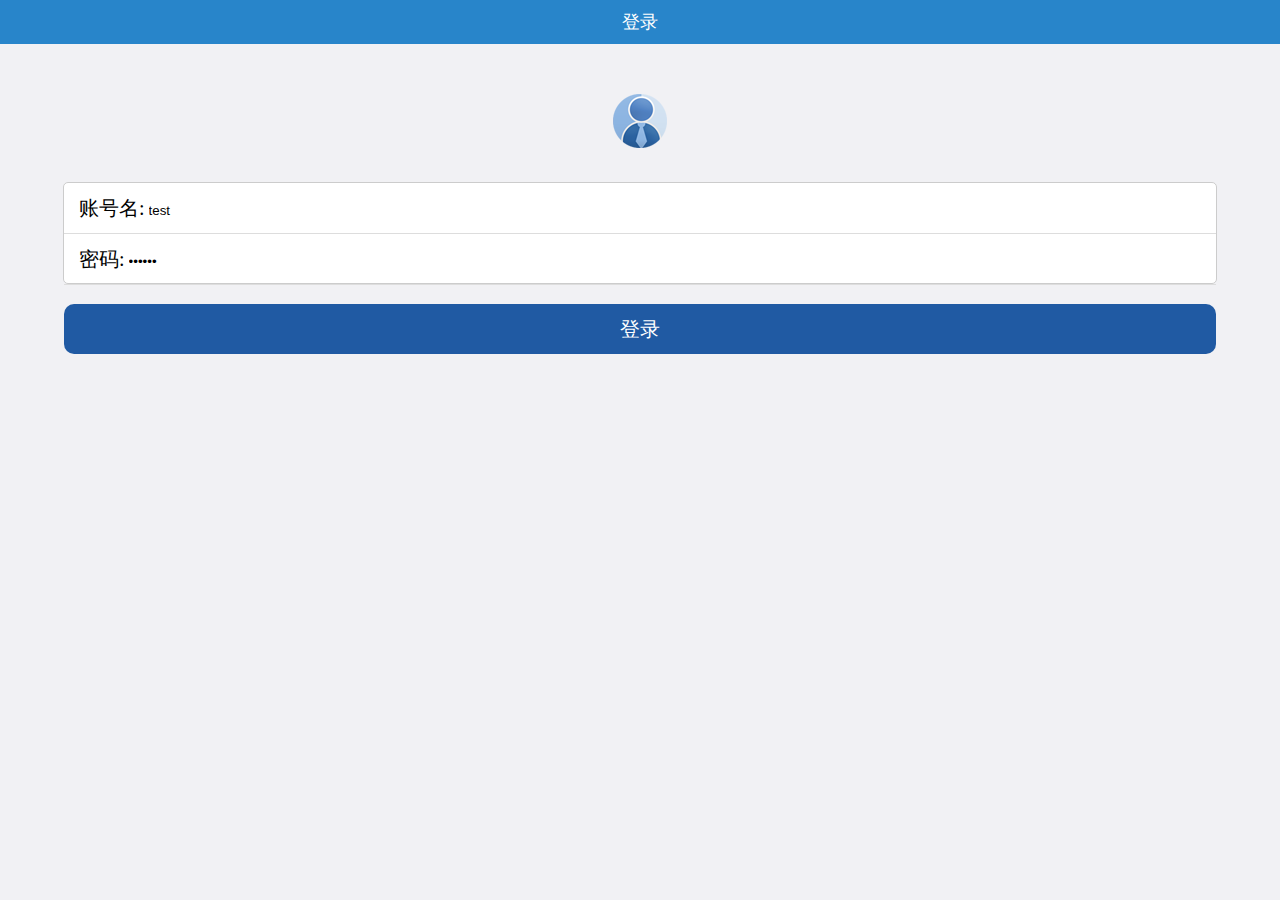
<file: index.html>
<!DOCTYPE html>
<html lang="en">
<head>
    <meta charset="UTF-8" name="viewport" content="width=device-width,initial-scale=1,user-scalable=no">
    <!--用来显示网头部的文字信息的标签-->
    <title>唐智杰</title>
    <!--link标签用来链接外部资源的标签-->
    <link rel="short icon" href="Resource/icon.png">

    <link rel="stylesheet" href="ExternalStyle.css">


    <script type="text/javascript" src="Ajax.js"></script>

    <style>
        .L_second_div {
            text-align: center;
        }

        .L_head_img {
            margin-top: 50px;
        }

        .L_form_div {
            width: 90%;
            margin: 0 auto;
            border: 1px solid #cccccc;
            border-radius: 5px;
            background: white;
            margin-top: 30px;
            height: 100px;

        }

        .L_form_div div span {
            padding-left: 15px;
            font-size: 20px;
            line-height: 50px
        }

        .L_form_div div {
            height: 50px;
            border-bottom: 1px solid #dddddd
        }

        .L_login_div {
            height: 50px;
            background: rgb(32, 90, 163);
            width: 90%;
            border-radius: 10px;
            margin: 20px auto;
            text-align: center
        }

        .L_login_btn {
            line-height: 50px;
            height: 50px;
            color: white;
            font-size: 20px;
            width: 100%
        }

        input {
            outline: medium;
            background-color: transparent;
            border: 0;
        }

    </style>
</head>
<body style="background: rgb(241, 241, 244)">

<!--h5里面新增的语义化标签,它没有特殊的意义,仅是用来增强程序的可读性-->
<header>
    <!--用来显示少量的文字信息-->
    <span>登录</span>
</header>


<div class="L_second_div">
    <img class="L_head_img" src="Resource/head.png" alt="">
</div>

<form action="">
    <div class="L_form_div">
            <div>
                <span>账号名:</span>
                <input id="L_account" type="text" name="account" value="test"><br>
            </div>
            <div>
                <span>密码:</span>
                <input id="L_pwd" type="password" name="password" value="123456"><br>
            </div>
    </div>
    <div>
        <div class="L_login_div">
            <input class="L_login_btn" type="button" value="登录" id="btn">
        </div>
    </div>

</form>


<script>


    // function login() {
    //     var a=8;
    //     var b=9;
    //     a=a+b;
    //     alert("no input")
    //     return a;
    // }
    //
    //
    // var login1=function () {
    //     alert("no input")
    // }

    // function sum(a,b) {
    //     // a=a+login();
    //
    //     var c=a+b;
    //
    //     return c;
    // }

    // 获取登录按钮
    var btn = document.querySelector("#btn");

    // 注册点击事件
    // btn.onclick = sum(1,2);
    btn.onclick = function () {
        var userName = encodeURIComponent(document.querySelector("#L_account").value);
        var pwd = encodeURIComponent(document.querySelector("#L_pwd").value);

        var post="post";
        var url="https://mockapi.eolinker.com/2ZhGVxjacb39010e6753bd9c02ee803e6e3bfeab6e8007c/login";
        var data = "username=" + userName +"&pwd=" +pwd;

        ajax(post,url,data,function (result) {
            if(result == "登录成功"){
                location.href="DropletService.html";
            }else {
                alert(result);
            }
        });


        // //第一步，创建一个请求对象(负责去服务端请求数据)
        // var xmlhttp;
        // if (window.XMLHttpRequest)
        // {
        //     //  IE7+, Firefox, Chrome, Opera, Safari 浏览器执行代码
        //     xmlhttp=new XMLHttpRequest();
        // }
        // else
        // {
        //     // IE6, IE5 浏览器执行代码
        //     xmlhttp=new ActiveXObject("Microsoft.XMLHTTP");
        // }
        //
        // //第二部，建立与服务器的连接(找到那个服务器去请求数据)
        // xmlhttp.open('post','https://mockapi.eolinker.com/2ZhGVxjacb39010e6753bd9c02ee803e6e3bfeab6e8007c/login');
        //
        // //设置头信息，告诉服务器以表单的形式传递
        // xmlhttp.setRequestHeader('content-type','application/x-www-form-urlencoded');
        //
        // var par = "username="+ userName +"&pwd=" + pwd;
        //
        // //第三步，向服务端发送请求
        // xmlhttp.send(par);
        //
        // //第四步，接受服务端返回的数据
        // xmlhttp.onreadystatechange = function () {
        //
        //     if(xmlhttp.readyState === 4 && xmlhttp.status === 200){
        //         var responseData = JSON.parse(xmlhttp.responseText);
        //
        //         var str = responseData.data;
        //
        //         if(str === "登录成功"){
        //             location.href="DropletService.html";
        //         }else {
        //             alert(responseData.data);
        //         }
        //     }
        // }

    }

</script>


</body>
<ml>
</file>
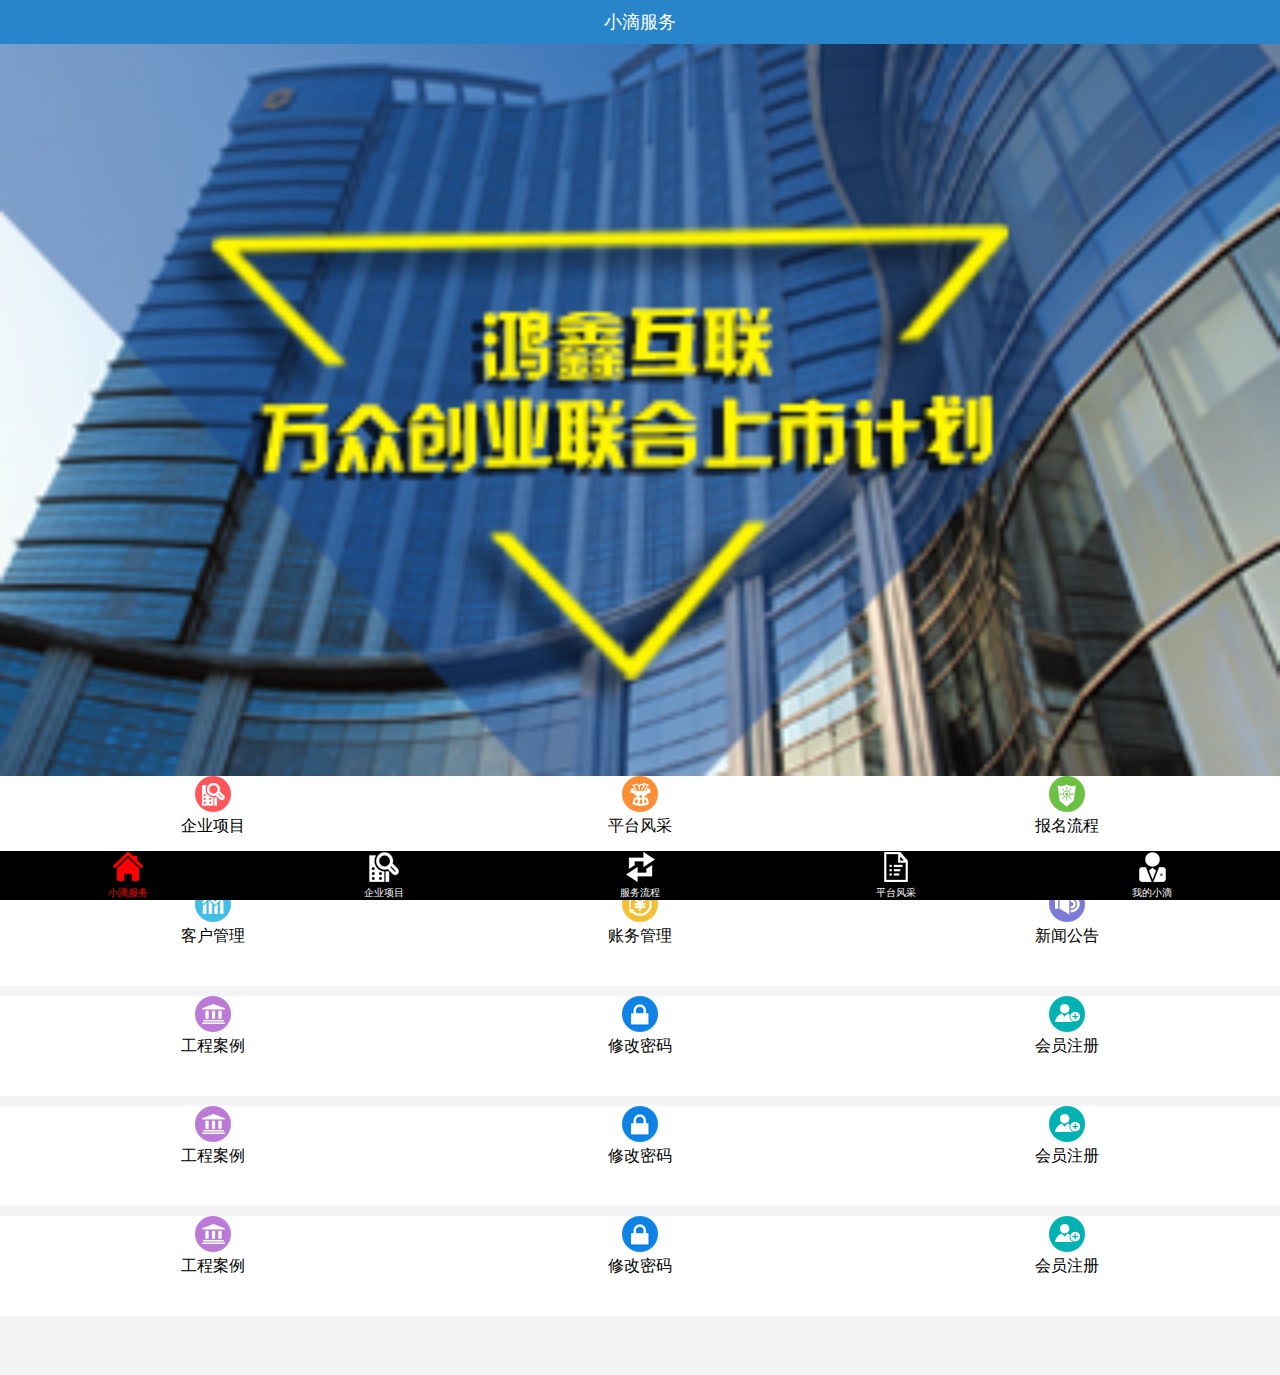
<file: DropletService.html>
<!DOCTYPE html>

<!--标签的注释 control / -->

<html lang="en">
<head>
    <meta charset="UTF-8" name="viewport" content="width=device-width, initial-scale=1,user-scalable=no">
    <title>唐智杰</title>
    <link rel="short icon" href="Resource/icon.png">


    <!---->
    <link rel="stylesheet" href="ExternalStyle.css">


    <style>
        /*行标签的写法：display: table width: 需求值*/
        ul{
            display: table;
            width: 100%;
            background: white;
            height: 100px;
            margin-bottom: 10px;
        }
        /*列标签的写法：display: table-cell width: 需求值*/
        li{
            display: table-cell;
            width: 33.3%;
            text-align: center;
        }

        .DS_second_section img{
            margin-bottom: -4px;
        }

        ul li  span{
            display: block;
        }

        /*a{*/
            /*text-decoration: none;*/
            /*display: table-cell;*/
            /*width:20%;*/
            /*text-align: center;*/
            /*vertical-align: middle;*/
            /*margin-right: 5px;*/
        /*}*/


    </style>

</head>
<body>
<!--语义化标签，增强代码可读性-->
<!--第一部分-->
<header>
<span>小滴服务</span>
</header>

<!--第二部分-->
<section class="DS_second_section">
<img src="Resource/banner-1.png" alt="小子，看看自己连上网没">
</section>

<!--第三部分-->
<ul>
    <li>
        <img src="Resource/index1.png" alt="">
        <span>企业项目</span>
    </li>

    <li>
        <img src="Resource/index2.png" alt="">
        <span>平台风采</span>
    </li>

    <li>
        <img src="Resource/index3.png" alt="">
        <span>报名流程</span>
    </li>
</ul>

<ul>
    <li>
        <img src="Resource/index4.png" alt="">
        <span>客户管理</span>
    </li>

    <li>
        <img src="Resource/index5.png" alt="">
        <span>账务管理</span>
    </li>

    <li>
        <img src="Resource/index6.png" alt="">
        <span>新闻公告</span>
    </li>
</ul>

<ul>
    <li>
        <img src="Resource/index7.png" alt="">
        <span>工程案例</span>
    </li>

    <li>
        <img src="Resource/index8.png" alt="">
        <span>修改密码</span>
    </li>

    <li>
        <img src="Resource/index9.png" alt="">
        <span>会员注册</span>
    </li>
</ul>

<ul>
    <li>
        <img src="Resource/index7.png" alt="">
        <span>工程案例</span>
    </li>

    <li>
        <img src="Resource/index8.png" alt="">
        <span>修改密码</span>
    </li>

    <li>
        <img src="Resource/index9.png" alt="">
        <span>会员注册</span>
    </li>
</ul>

<ul>
    <li>
        <img src="Resource/index7.png" alt="">
        <span>工程案例</span>
    </li>

    <li>
        <img src="Resource/index8.png" alt="">
        <span>修改密码</span>
    </li>

    <li>
        <img src="Resource/index9.png" alt="">
        <span>会员注册</span>
    </li>
</ul>

<!--第四部分-->
<footer>
<a href="">
    <img src="Resource/nav11.png">
    <span style="color: red">小滴服务</span>
</a>
<a href="EnterpriseProjects.html">
    <img src="Resource/nav20.png">
    <span>企业项目</span>
</a>
<a href="ServiceProcess.html">
    <img src="Resource/nav30.png">
    <span>服务流程</span>
</a>
<a href="PlatForm.html">
    <img src="Resource/nav40.png">
    <span>平台风采</span>
</a>
<a href="MyDroplet.html">
    <img src="Resource/nav50.png">
    <span>我的小滴</span>
</a>
</footer>

</body>
</html>
</file>
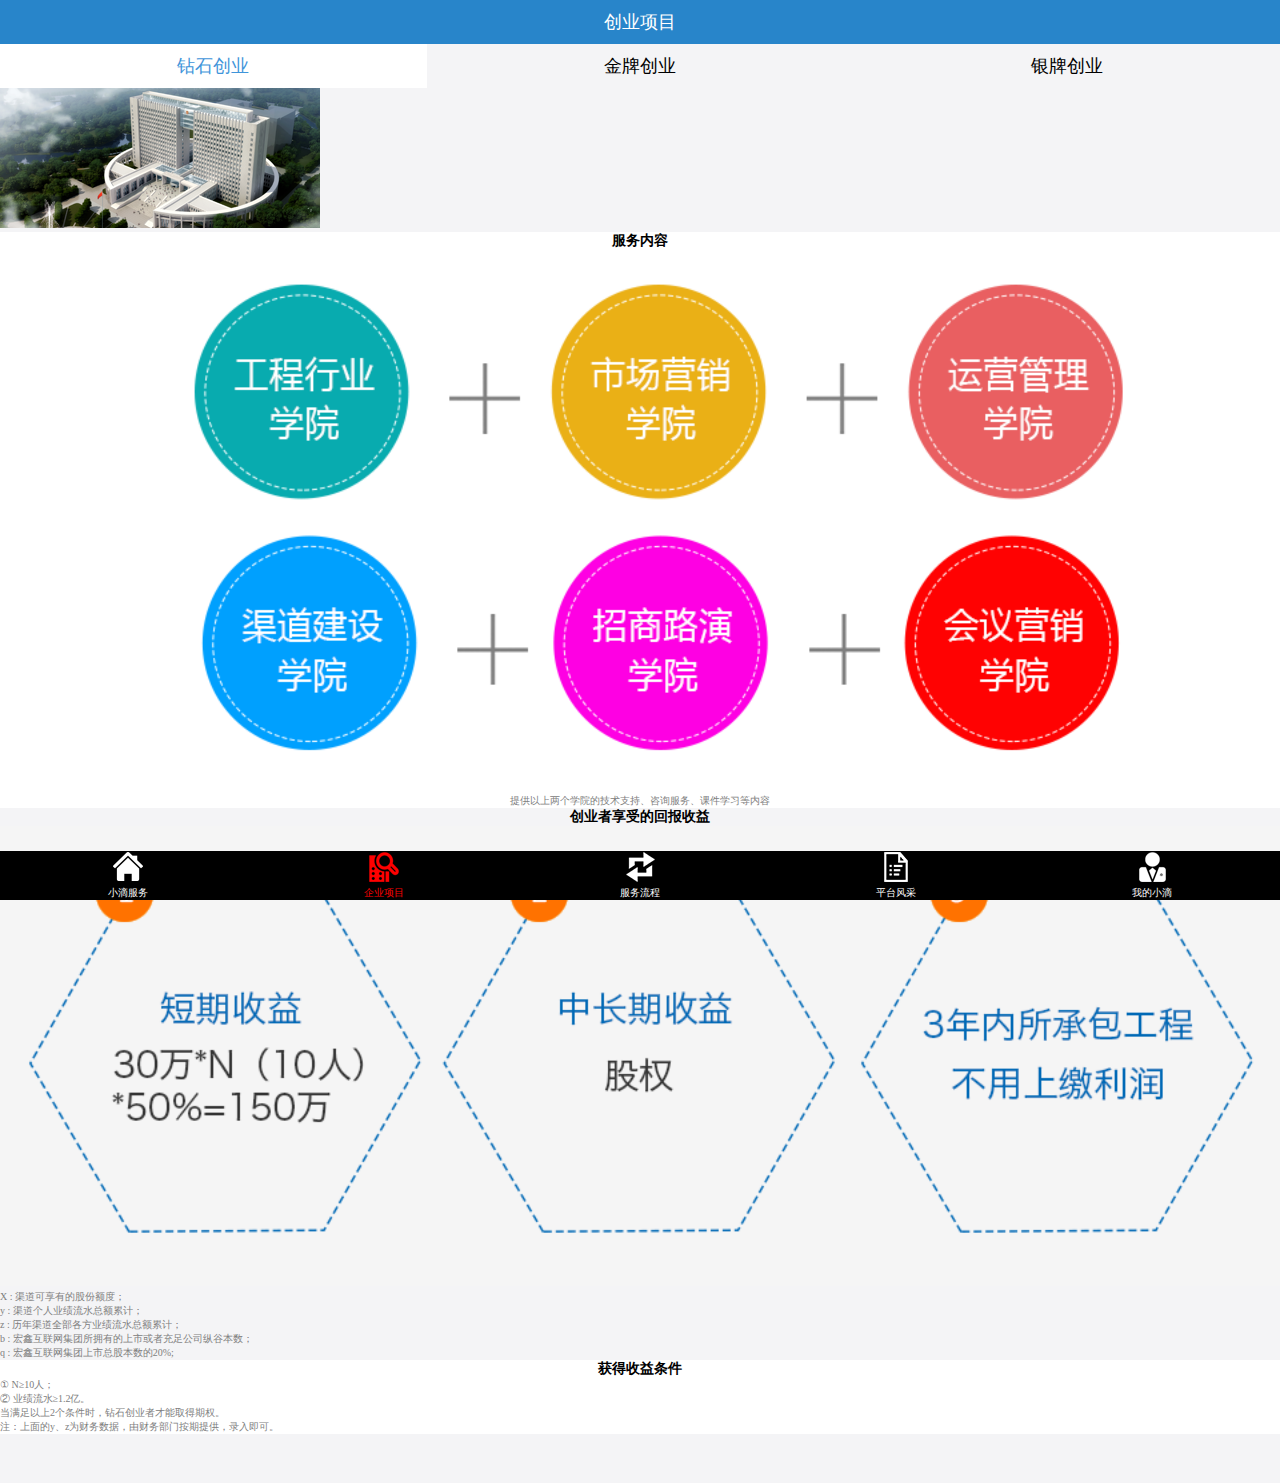
<file: EnterpriseProjects.html>
<!DOCTYPE html>
<html lang="en">
<head>
    <meta charset="UTF-8" name="viewport" content="width=device-width, initial-scale=1,user-scalable=no">
    <title>唐智杰</title>
    <link rel="short icon" href="Resource/icon.png">


    <!---->
    <link rel="stylesheet" href="ExternalStyle.css">


</head>
<body>
<!--语义化标签，增强代码可读性-->
<!--第一部分-->
<header>
    <span>创业项目</span>
</header>

<!--第二部分-->
<section class="EP_choice_section">
<a href="" style="background: white">
    <span style="color: #3f95da">钻石创业</span>
</a>
<a href="GoldStart.html">
    <span>金牌创业</span>
</a>
<a href="SilverStart.html">
    <span>银牌创业</span>
</a>
</section>

<!--第三部分-->
<div>
    <img style="padding-top: 44px" src="Resource/banner2.png" alt="">
</div>

<div class="EP_up_div">
    <h3 class="EP_first_h">服务内容</h3>
    <img class="EP_all_img" src="Resource/50w_1.png" alt="">
    <p class="EP_first_p">提供以上两个学院的技术支持、咨询服务、课件学习等内容</p>
</div>

<div class="EP_middle_div">
    <h3 class="EP_first_h">创业者享受的回报收益</h3>
    <img class="EP_all_img" src="Resource/50w_2.png" alt="">
    <div class="EP_paragraph_div">
        <p>X : 渠道可享有的股份额度；</p>
        <p>y : 渠道个人业绩流水总额累计；</p>
        <p>z : 历年渠道全部各方业绩流水总额累计；</p>
        <p>b : 宏鑫互联网集团所拥有的上市或者充足公司纵谷本数；</p>
        <p>q : 宏鑫互联网集团上市总股本数的20%;</p>
    </div>
</div>

<div class="EP_up_div">
    <h3 class="EP_first_h">获得收益条件</h3>
    <div class="EP_paragraph_div">
        <p>① N≥10人；</p>
        <p>② 业绩流水≥1.2亿。</p>
        <p>当满足以上2个条件时，钻石创业者才能取得期权。</p>
        <p>注：上面的y、z为财务数据，由财务部门按期提供，录入即可。</p>
    </div>
</div>


<!--第四部分-->
<footer>
    <a href="DropletService.html">
        <img src="Resource/nav10.png">
        <span>小滴服务</span>
    </a>
    <a href="">
        <img src="Resource/nav21.png">
        <span style="color: red">企业项目</span>
    </a>
    <a href="ServiceProcess.html">
        <img src="Resource/nav30.png">
        <span>服务流程</span>
    </a>
    <a href="PlatForm.html">
        <img src="Resource/nav40.png">
        <span>平台风采</span>
    </a>
    <a href="MyDroplet.html">
        <img src="Resource/nav50.png">
        <span>我的小滴</span>
    </a>
</footer>


</body>
</html>
</file>
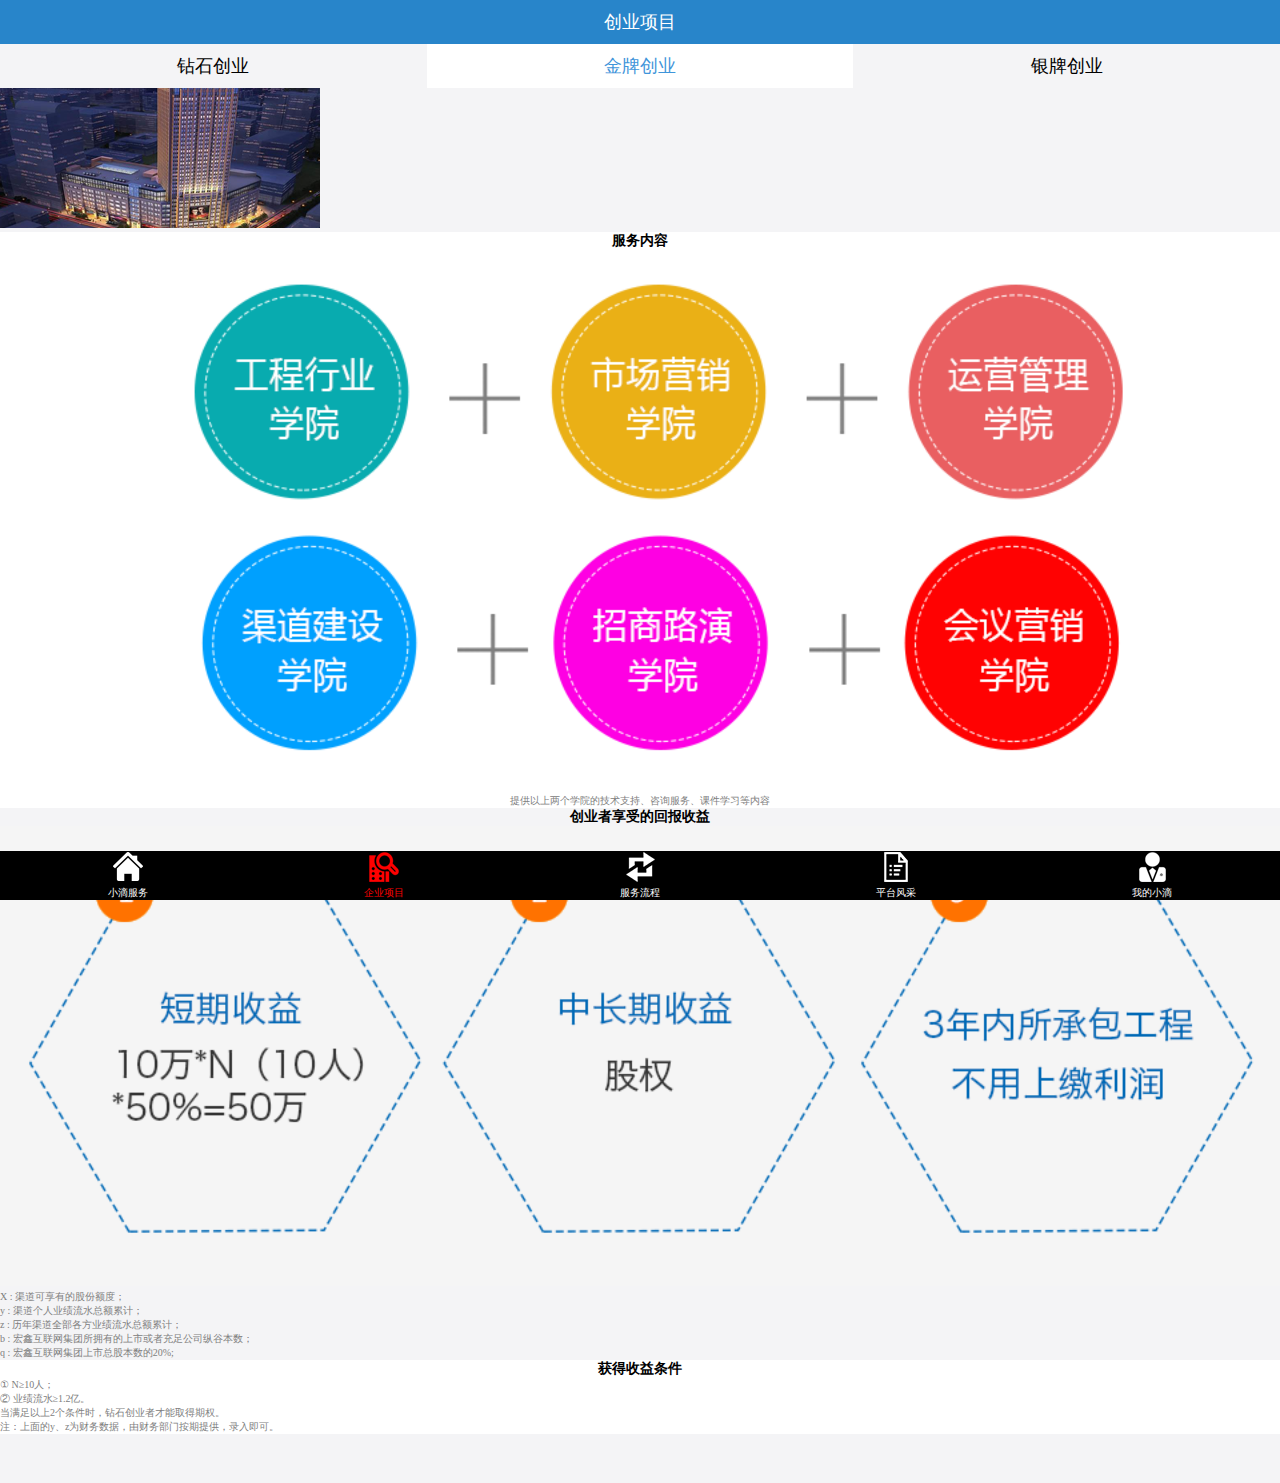
<file: GoldStart.html>
<!DOCTYPE html>
<html lang="en">
<head>
    <meta charset="UTF-8" name="viewport" content="width=device-width, initial-scale=1,user-scalable=no">
    <title>唐智杰</title>
    <link rel="short icon" href="Resource/icon.png">


    <!---->
    <link rel="stylesheet" href="ExternalStyle.css">

    <style>
        .EP_choice_section{
            display: table;
            width: 100%;
            left: 0;
            top: 44px;
            position: fixed;
            font-size: 18px;
            background: #f4f4f6;
            height: 44px;
            line-height: 44px;
        }
        .EP_choice_section a{
            text-align: center;
            color: black;
            text-decoration: none;
            display: table-cell;
            width: 33.3%;
        }
    </style>
</head>
<body>
<!--语义化标签，增强代码可读性-->
<!--第一部分-->
<header>
    <span>创业项目</span>
</header>

<!--第二部分-->
<section class="EP_choice_section">
    <a href="EnterpriseProjects.html" >
        <span>钻石创业</span>
    </a>
    <a href="" style="background: white">
        <span style="color: #3f95da">金牌创业</span>
    </a>
    <a href="SilverStart.html">
        <span>银牌创业</span>
    </a>
</section>

<!--第三部分-->
<div>
    <img style="padding-top: 44px" src="Resource/banner21.png" alt="">
</div>

<div class="EP_up_div">
    <h3 class="EP_first_h">服务内容</h3>
    <img class="EP_all_img" src="Resource/30w_1.png" alt="">
    <p class="EP_first_p">提供以上两个学院的技术支持、咨询服务、课件学习等内容</p>
</div>

<div class="EP_middle_div">
    <h3 class="EP_first_h">创业者享受的回报收益</h3>
    <img class="EP_all_img" src="Resource/30w_2.png" alt="">
    <div class="EP_paragraph_div">
        <p>X : 渠道可享有的股份额度；</p>
        <p>y : 渠道个人业绩流水总额累计；</p>
        <p>z : 历年渠道全部各方业绩流水总额累计；</p>
        <p>b : 宏鑫互联网集团所拥有的上市或者充足公司纵谷本数；</p>
        <p>q : 宏鑫互联网集团上市总股本数的20%;</p>
    </div>
</div>

<div class="EP_up_div">
    <h3 class="EP_first_h">获得收益条件</h3>
    <div class="EP_paragraph_div">
        <p>① N≥10人；</p>
        <p>② 业绩流水≥1.2亿。</p>
        <p>当满足以上2个条件时，钻石创业者才能取得期权。</p>
        <p>注：上面的y、z为财务数据，由财务部门按期提供，录入即可。</p>
    </div>
</div>


<!--第四部分-->
<footer>
    <a href="DropletService.html">
        <img src="Resource/nav10.png">
        <span>小滴服务</span>
    </a>
    <a href="">
        <img src="Resource/nav21.png">
        <span style="color: red">企业项目</span>
    </a>
    <a href="ServiceProcess.html">
        <img src="Resource/nav30.png">
        <span>服务流程</span>
    </a>
    <a href="PlatForm.html">
        <img src="Resource/nav40.png">
        <span>平台风采</span>
    </a>
    <a href="MyDroplet.html">
        <img src="Resource/nav50.png">
        <span>我的小滴</span>
    </a>
</footer>


</body>
</html>
</file>
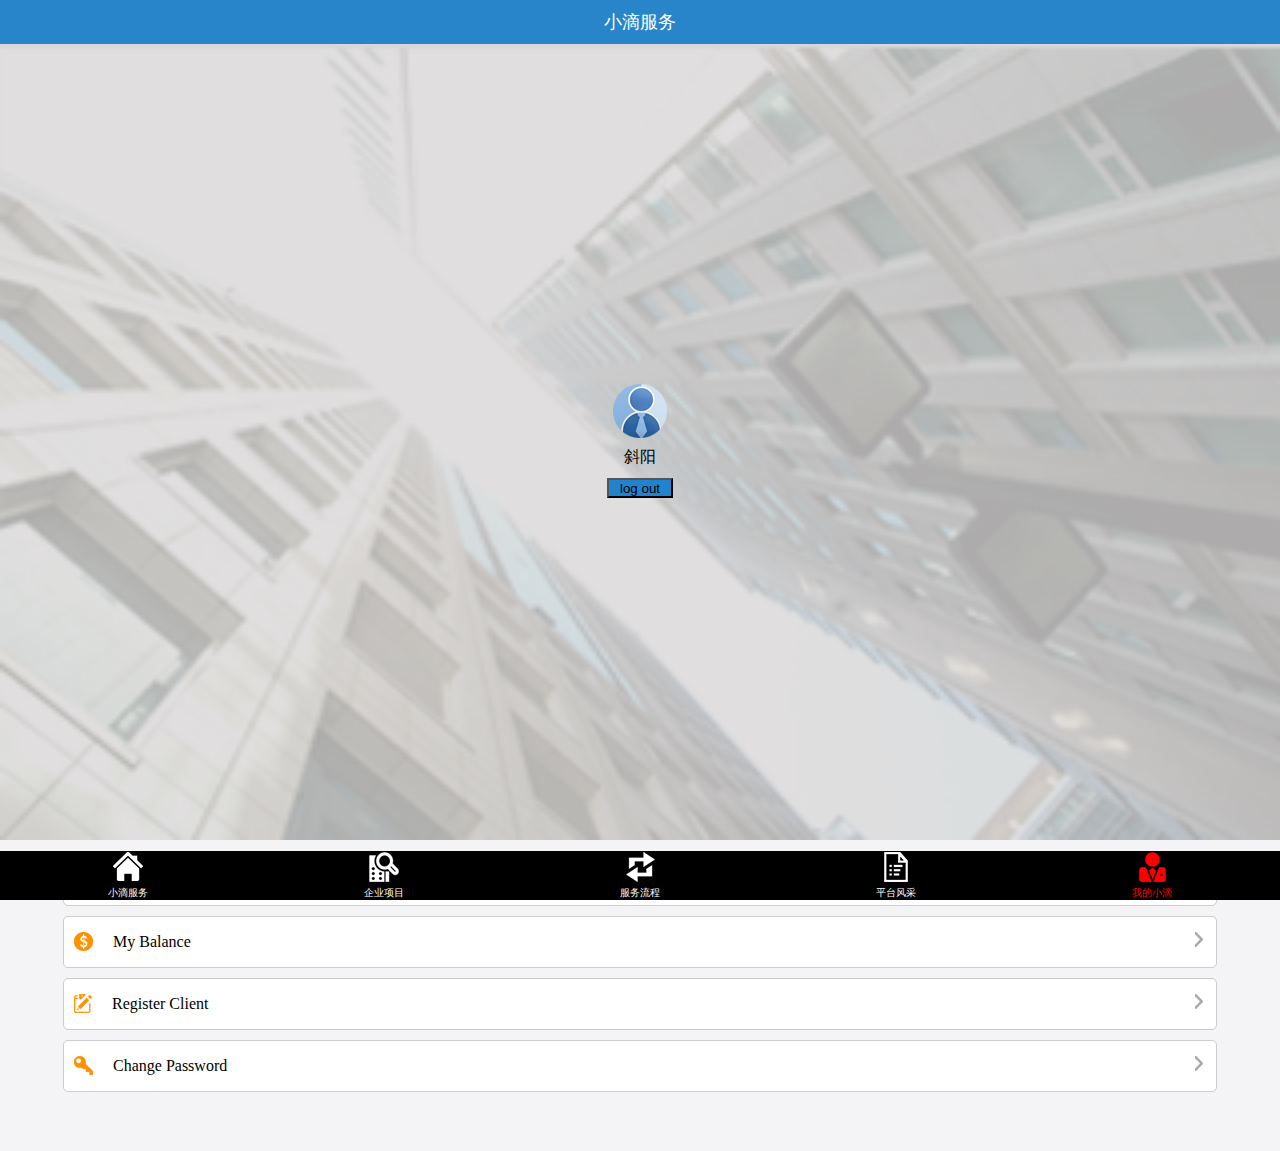
<file: MyDroplet.html>
<!DOCTYPE html>
<html lang="en">
<head>
    <meta charset="UTF-8" name="viewport" content="width=device-width, initial-scale=1,user-scalable=no">
    <title>唐智杰</title>
    <link rel="short icon" href="Resource/icon.png">

    <link rel="stylesheet" href="ExternalStyle.css">

    <style>
        .MD_external_div{
            position: relative;
        }
        .MD_external_div .MD_bg_img{
            width: 100%;
        }
        .MD_inner_div{
            width: 66px;
            height: 120px;
            text-align: center;
            top: 50%;
            left: 50%;

            margin-left: -33px;
            margin-top: -60px;

            position: absolute;

        }

        .MD_external_div .MD_inner_div button{
            background: #2083CC;
            width: 66px;
            height:20px;
            margin-top: 5px;
        }

        .MD_external_div .MD_inner_div span{
            display: block;
            margin: 5px;
        }

        .MD_bottom_div{
            height: 50px;
            line-height: 50px;
            border: 1px solid #cccccc;
            /*text-align: center;*/
            background: white;
            width: 90%;
            margin: 10px auto;
            border-radius: 5px;
        }
        .MD_left_img{
            float: left;
            margin: 15px 20px 0 10px; //上右下左
        }
        .MD_right_img{
            float: right;
            margin: 15px 10px 0 0;
        }
    </style>


</head>

<body>
<!--语义化标签，增强代码可读性-->
<!--第一部分-->
<header>
    <span>小滴服务</span>
</header>

<!--第二部分-->
<div class="MD_external_div">
    <img class="MD_bg_img" src="Resource/banner5.png" alt="">
    <div class="MD_inner_div">
        <img class="MD_head_img" src="Resource/head.png" alt="">
        <span>斜阳</span>
        <button onclick="logout()">log out</button>

        <script>
            function logout() {
                location.href="index.html";
            }
        </script>
    </div>
</div>
<div class="MD_bottom_div">
    <img class="MD_left_img" src="Resource/gr_1.png" alt="">
    <sapn>My Client</sapn>
    <img class="MD_right_img" src="Resource/jt.png" alt="">
</div>
<div class="MD_bottom_div">
    <img class="MD_left_img" src="Resource/gr_2.png" alt="">
    <sapn>My Balance</sapn>
    <img class="MD_right_img" src="Resource/jt.png" alt="">
</div>
<div class="MD_bottom_div">
    <img class="MD_left_img" src="Resource/gr_3.png" alt="">
    <sapn>Register Client</sapn>
    <img class="MD_right_img" src="Resource/jt.png" alt="">
</div>
<div class="MD_bottom_div">
    <img class="MD_left_img" src="Resource/gr_4.png" alt="">
    <sapn>Change Password</sapn>
    <img class="MD_right_img" src="Resource/jt.png" alt="">
</div>


<!--第四部分-->
<footer>
    <a href="DropletService.html">
        <img src="Resource/nav10.png">
        <span>小滴服务</span>
    </a>
    <a href="EnterpriseProjects.html">
        <img src="Resource/nav20.png">
        <span>企业项目</span>
    </a>
    <a href="ServiceProcess.html">
        <img src="Resource/nav30.png">
        <span>服务流程</span>
    </a>
    <a href="PlatForm.html">
        <img src="Resource/nav40.png">
        <span>平台风采</span>
    </a>
    <a href="">
        <img src="Resource/nav51.png">
        <span style="color: red">我的小滴</span>
    </a>
</footer>

</body>
</html>
</file>
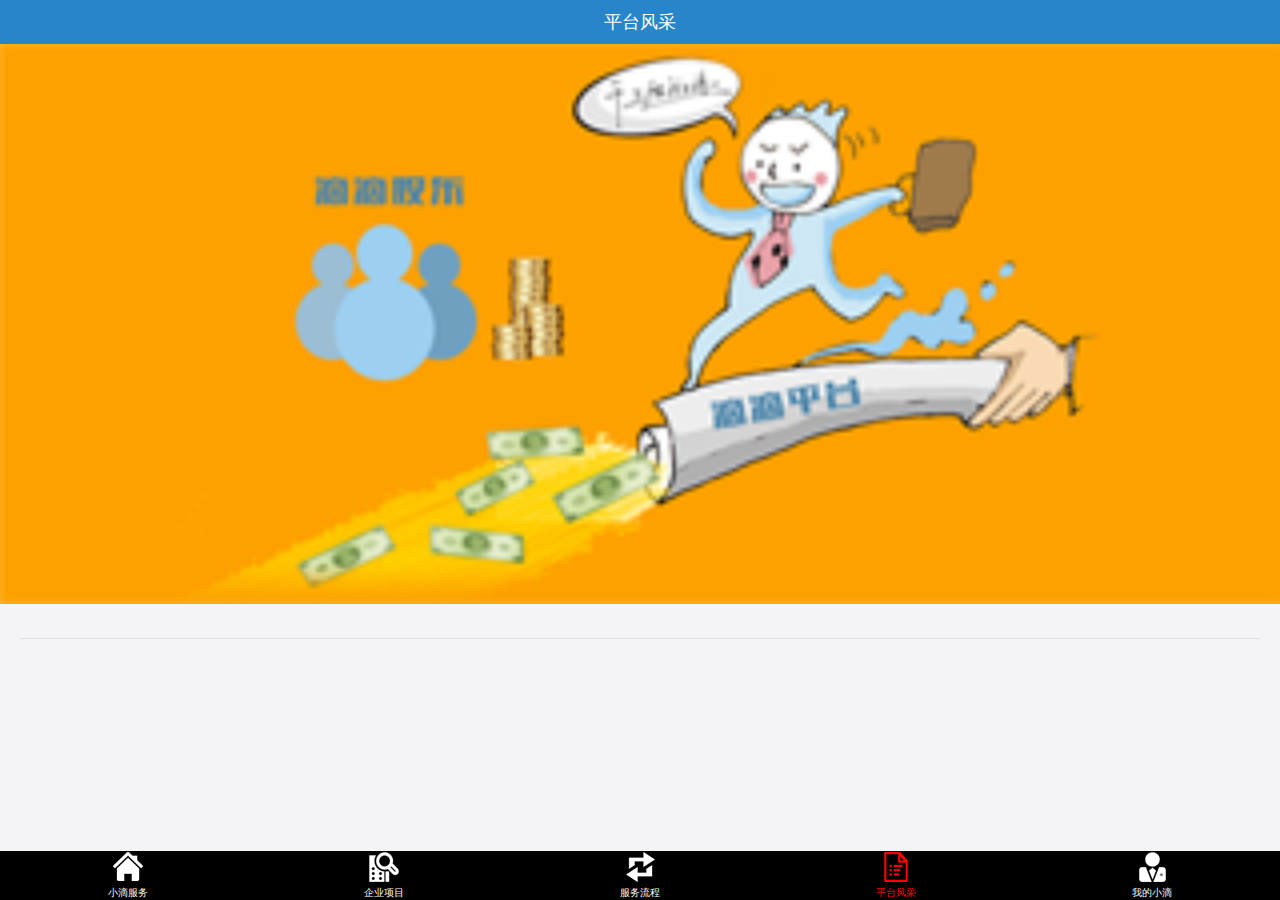
<file: PlatForm.html>
<!DOCTYPE html>
<html lang="en">
<head>
    <meta charset="UTF-8" name="viewport" content="width=device-width, initial-scale=1,user-scalable=no">
    <title>唐智杰</title>
    <link rel="short icon" href="Resource/icon.png">

    <script type="text/javascript" src="Ajax.js"></script>

    <!---->
    <link rel="stylesheet" href="ExternalStyle.css">


    <style>
        article{
            margin: 20px;
        }

        h3{
            color: red;
            font-size:18px;
            padding-bottom: 10px;
            border-bottom: 1px solid #dddddd;
        }

        h4{
            font-size: 14px;
        }

        article p{
            font-size: 12px;
            line-height: 2em;
            text-indent: 2em;
        }

    </style>

</head>
<body>

<!--语义化标签，增强代码可读性-->
<!--第一部分-->
<header>
    <span>平台风采</span>
</header>

<!--第二部分-->
<section class="DS_second_section">
    <img src="Resource/banner4.png" alt="小子，看看自己连上网没" >
</section>

<!--第三部分-->
<article>
    <div>
        <!--<button onclick="fuck()">还是简介</button>-->
        <h3 id="h3_title"></h3>
        <h4 id="h4_subtitle"></h4>
        <div id = "p_div">
        </div>
    </div>


</article>



<!--第四部分-->
<footer>
    <a href="DropletService.html">
        <img src="Resource/nav10.png">
        <span>小滴服务</span>
    </a>
    <a href="EnterpriseProjects.html">
        <img src="Resource/nav20.png">
        <span>企业项目</span>
    </a>
    <a href="ServiceProcess.html">
        <img src="Resource/nav30.png">
        <span>服务流程</span>
    </a>
    <a href="">
        <img src="Resource/nav41.png">
        <span style="color: red">平台风采</span>
    </a>
    <a href="MyDroplet.html">
        <img src="Resource/nav50.png">
        <span>我的小滴</span>
    </a>
</footer>


<script>

        // //第一步创建对象
        //     var xmlhttp;
        //     xmlhttp=new XMLHttpRequest();
        //
        // //第二部，建立与服务器链接
        // xmlhttp.open('get','https://mockapi.eolinker.com/2ZhGVxjacb39010e6753bd9c02ee803e6e3bfeab6e8007c/aboutus');
        //
        // //给个头
        // xmlhttp.setRequestHeader('content-type','application/x-www-form-urlencoded')
        //
        // //第三步，发送
        //     xmlhttp.send();
        //
        // //第四步，接受
        //     xmlhttp.onreadystatechange= function () {
        //
        //     if(xmlhttp.readyState === 4 && xmlhttp.status === 200){
        //         var obj =JSON.parse(xmlhttp.responseText).data;
        //         document.getElementById("h3_title").innerHTML = obj.title;
        //         document.getElementById("h4_subtitle").innerHTML = obj.subTitle;
        //         document.getElementById("p_div").innerHTML = obj.info;
        //     }
        // }

        //function fuck () {
            var get = "get";
            var url = "https://mockapi.eolinker.com/2ZhGVxjacb39010e6753bd9c02ee803e6e3bfeab6e8007c/aboutus";

            ajax(get, url, null, function (result) {
                document.getElementById("h3_title").innerHTML = result.title;
                document.getElementById("h4_subtitle").innerHTML = result.subTitle;
                document.getElementById("p_div").innerHTML = result.info;
            });

       // }

        // function output(result){

        // }
</script>

</body>
</html>
</file>
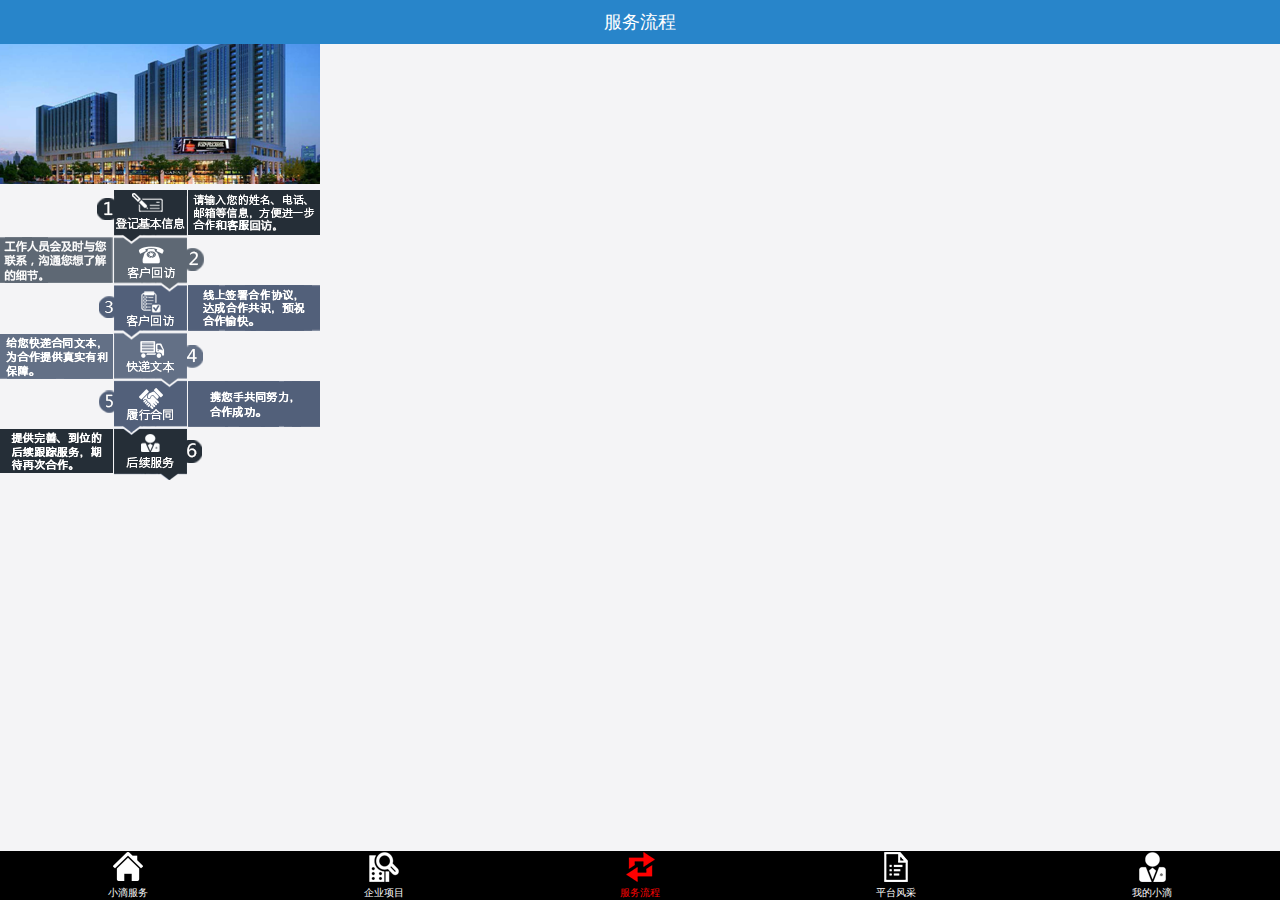
<file: ServiceProcess.html>
<!DOCTYPE html>
<html lang="en">
<head>
    <meta charset="UTF-8" name="viewport" content="width=device-width, initial-scale=1,user-scalable=no">
    <title>唐智杰</title>
    <link rel="short icon" href="Resource/icon.png">


    <!---->
    <link rel="stylesheet" href="ExternalStyle.css">

    <style>
        .SP_external_div{
            width: 100%;
        }
    </style>
</head>
<body>

<!--语义化标签，增强代码可读性-->
<!--第一部分-->
<header>
    <span>服务流程</span>
</header>

<div class="SP_external_div">
<div>
    <img src="Resource/banner3.png" alt="">
</div>
<div>
    <img src="Resource/process.png" alt="">
</div>
</div>



<!--第四部分-->
<footer>
    <a href="DropletService.html">
        <img src="Resource/nav10.png">
        <span>小滴服务</span>
    </a>
    <a href="EnterpriseProjects.html">
        <img src="Resource/nav20.png">
        <span>企业项目</span>
    </a>
    <a href="">
        <img src="Resource/nav31.png">
        <span style="color: red">服务流程</span>
    </a>
    <a href="PlatForm.html">
        <img src="Resource/nav40.png">
        <span>平台风采</span>
    </a>
    <a href="MyDroplet.html">
        <img src="Resource/nav50.png">
        <span>我的小滴</span>
    </a>
</footer>

</body>
</html>
</file>
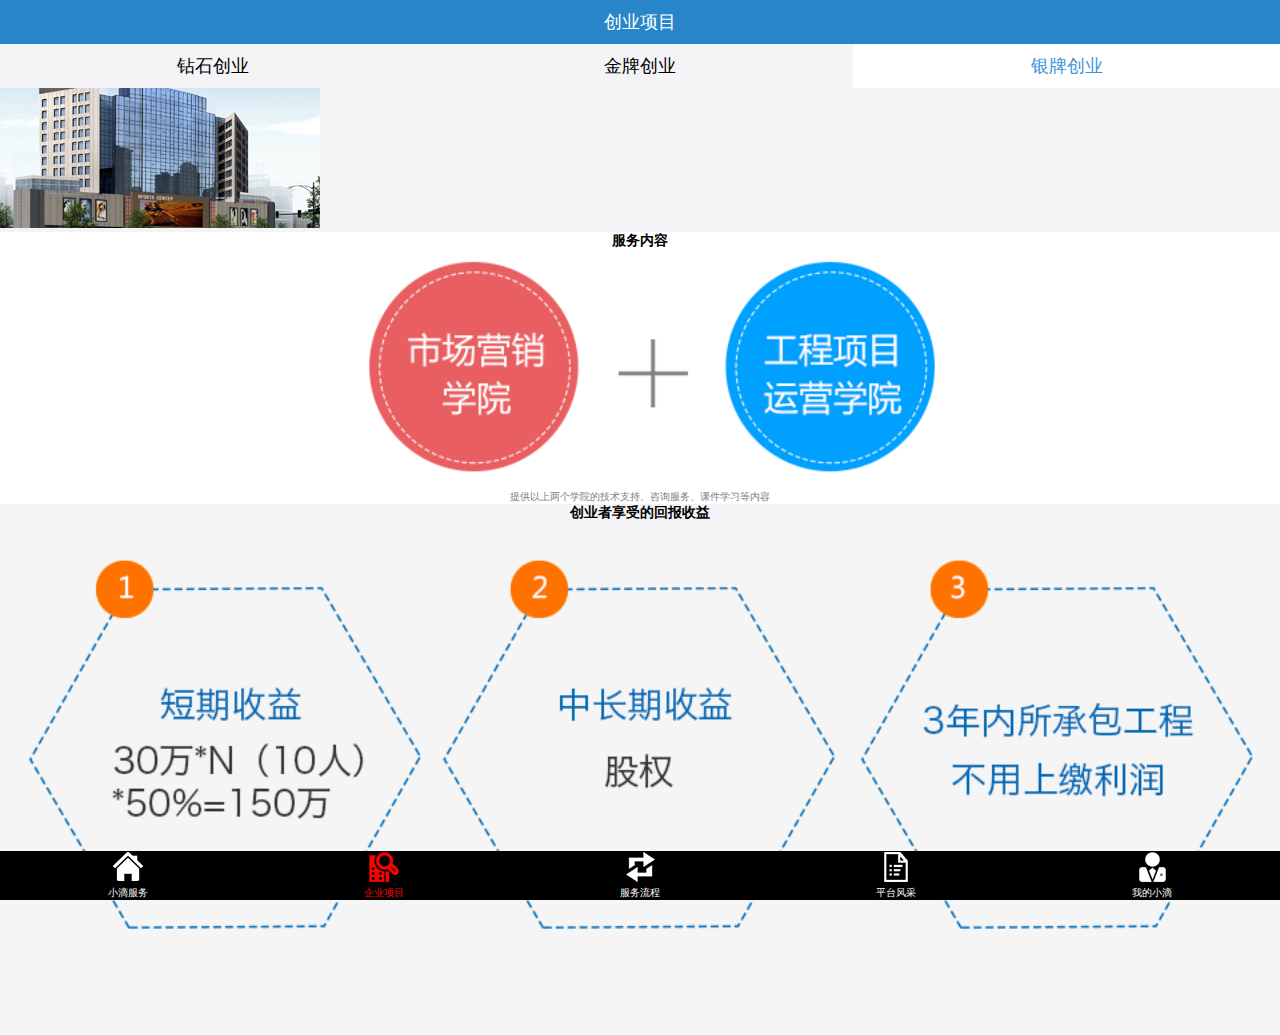
<file: SilverStart.html>
<!DOCTYPE html>
<html lang="en">
<head>
    <meta charset="UTF-8" name="viewport" content="width=device-width, initial-scale=1,user-scalable=no">
    <title>唐智杰</title>
    <link rel="short icon" href="Resource/icon.png">


    <!---->
    <link rel="stylesheet" href="ExternalStyle.css">

    <style>
        .EP_choice_section{
            display: table;
            width: 100%;
            left: 0;
            top: 44px;
            position: fixed;
            font-size: 18px;
            background: #f4f4f6;
            height: 44px;
            line-height: 44px;
        }
        .EP_choice_section a{
            text-align: center;
            color: black;
            text-decoration: none;
            display: table-cell;
            width: 33.3%;
        }
    </style>
</head>
<body>
<!--语义化标签，增强代码可读性-->
<!--第一部分-->
<header>
    <span>创业项目</span>
</header>

<!--第二部分-->
<section class="EP_choice_section">
    <a href="EnterpriseProjects.html">
        <span>钻石创业</span>
    </a>
    <a href="GoldStart.html">
        <span>金牌创业</span>
    </a>
    <a href="" style="background: white">
        <span style="color: #3f95da">银牌创业</span>
    </a>
</section>

<!--第三部分-->
<div>
    <img style="padding-top: 44px" src="Resource/banner22.png" alt="">
</div>

<div class="EP_up_div">
    <h3 class="EP_first_h">服务内容</h3>
    <img class="EP_all_img" src="Resource/10w_1.png" alt="">
    <p class="EP_first_p">提供以上两个学院的技术支持、咨询服务、课件学习等内容</p>
</div>

<div class="EP_middle_div">
    <h3 class="EP_first_h">创业者享受的回报收益</h3>
    <img class="EP_all_img" src="Resource/50w_2.png" alt="">
</div>



<!--第四部分-->
<footer>
    <a href="DropletService.html">
        <img src="Resource/nav10.png">
        <span>小滴服务</span>
    </a>
    <a href="">
        <img src="Resource/nav21.png">
        <span style="color: red">企业项目</span>
    </a>
    <a href="ServiceProcess.html">
        <img src="Resource/nav30.png">
        <span>服务流程</span>
    </a>
    <a href="PlatForm.html">
        <img src="Resource/nav40.png">
        <span>平台风采</span>
    </a>
    <a href="MyDroplet.html">
        <img src="Resource/nav50.png">
        <span>我的小滴</span>
    </a>
</footer>


</body>
</html>
</file>
<file: ExternalStyle.css>
*{
    margin: 0;
    padding: 0;
}


body {
    background: rgb(244,244,246);

    /*给header定位后，header就不归body管了（脱离文档流）*/
    /*这个时候让body里所有东西对上内边距空出一个header的高度*/
    padding-top: 44px;
    padding-bottom: 49px;
}

header{
    background: rgb(40,133,202);
    line-height: 44px;
    font-size: 18px;
    text-align: center;
    color: white;

    width: 100%;

    z-index: 9999;

    top: 0;
    left: 0;
    position: fixed;
}

.DS_second_section img{
    width: 100%;
}

footer{
    height: 49px;
    display: table;
    width: 100%;
    left: 0;
    bottom: 0;

    position: fixed;
    background: black;
}
footer a{
    text-decoration: none;
    display: table-cell;
    width:20%;
    text-align: center;
    vertical-align: middle;
}

footer span{
    display: block;
    font-size: 10px;
    color: white;
}

.EP_choice_section{
    display: table;
    width: 100%;
    left: 0;
    top: 44px;
    position: fixed;
    font-size: 18px;
    background: #f4f4f6;
    height: 44px;
    line-height: 44px;
}
.EP_choice_section a{
    text-align: center;
    color: black;
    text-decoration: none;
    display: table-cell;
    width: 33.3%;
}

.EP_up_div{
    background: white;
    text-align: center;
}

.EP_all_img{
    width: 100%;
}

.EP_first_h{
    font-size: 14px;
}
.EP_first_p{
    font-size: 10px;
    color: gray;
}

.EP_middle_div{
    text-align: center;
    background: #f4f4f6;
}
.EP_paragraph_div{
    text-align: left;
    font-size: 10px;
    color: gray;
}
</file>
